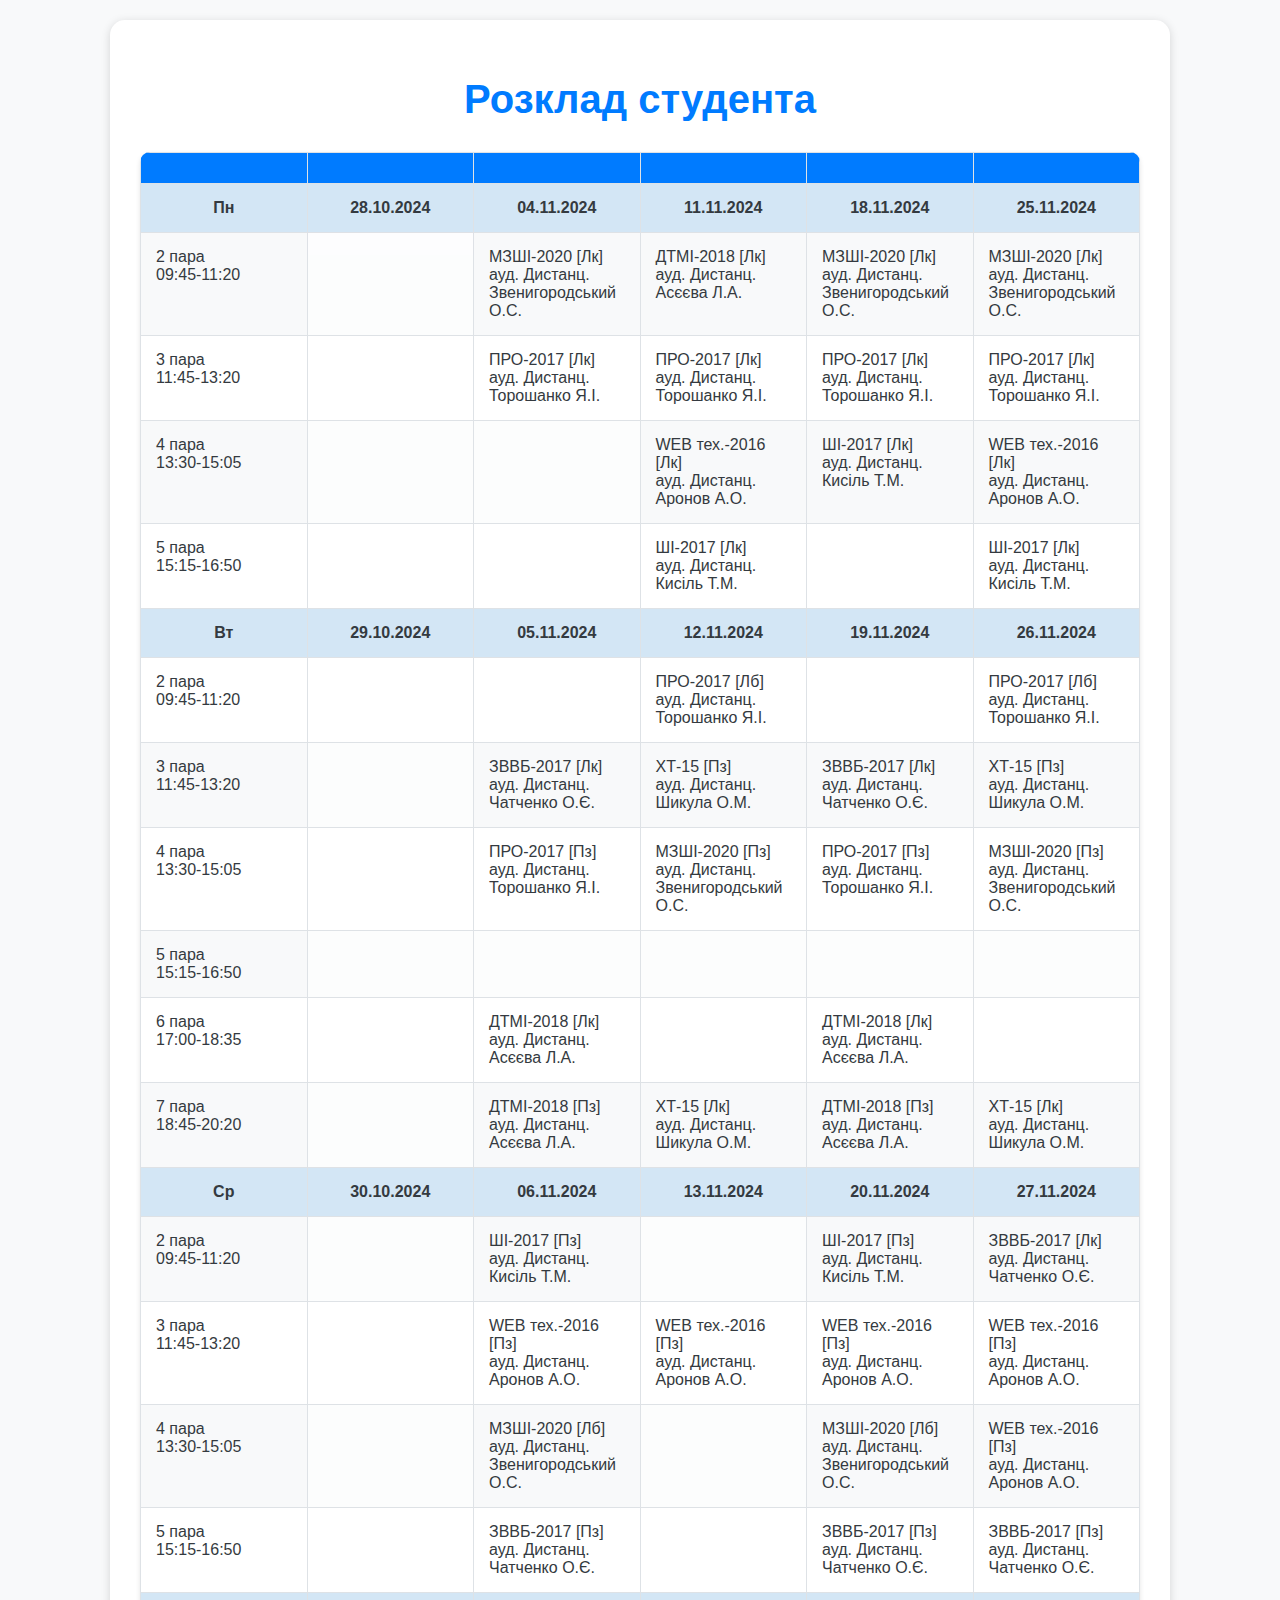
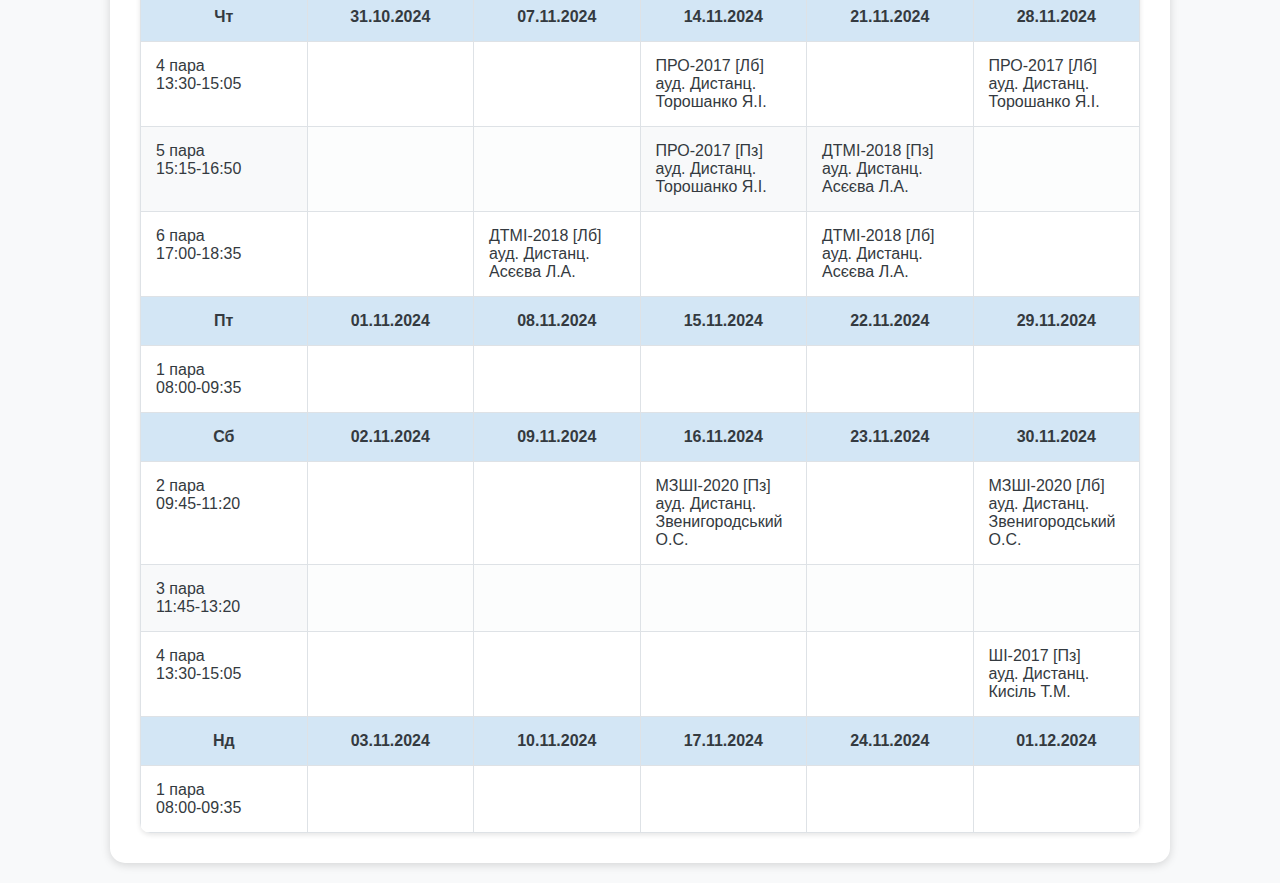
<file: tasks/Pract1/index.html>
<!DOCTYPE html>
<html lang="uk">
<head>
    <meta charset="UTF-8">
    <meta name="viewport" content="width=device-width, initial-scale=1.0">
    <title>Розклад студента</title>
    <link rel="stylesheet" href="style.css">
</head>
<body>
    <div class="container">
        <h1>Розклад студента</h1>
        <table>
            <thead>
                <tr>
		    <th></th>
		    <th></th>
                    <th></th>
                    <th></th>
                    <th></th>
                    <th></th>
                </tr>
            </thead>
            <tbody>
                <tr>
                    <td class="s">Пн</td>
                    <td class="s">28.10.2024</td>
                    <td class="s">04.11.2024</td>
                    <td class="s">11.11.2024</td>
                    <td class="s">18.11.2024</td>
                    <td class="s">25.11.2024</td>
                </tr>
                <tr>
                    <td>2 пара<br/>09:45-11:20</td>
                    <td class="null"></td>
                    <td>МЗШІ-2020 [Лк]<br/>ауд. Дистанц.<br/>Звенигородський О.С.</td>
                    <td>ДТМІ-2018 [Лк]<br/>ауд. Дистанц.<br/>Асєєва Л.А.</td>
                    <td>МЗШІ-2020 [Лк]<br/>ауд. Дистанц.<br/>Звенигородський О.С.</td>
                    <td>МЗШІ-2020 [Лк]<br/>ауд. Дистанц.<br/>Звенигородський О.С.</td>
                </tr>
                <tr>
                    <td>3 пара<br/>11:45-13:20</td>
                    <td class="null"></td>
                    <td>ПРО-2017 [Лк]<br/>ауд. Дистанц.<br/>Торошанко Я.І.</td>
                    <td>ПРО-2017 [Лк]<br/>ауд. Дистанц.<br/>Торошанко Я.І.</td>
                    <td>ПРО-2017 [Лк]<br/>ауд. Дистанц.<br/>Торошанко Я.І.</td>
                    <td>ПРО-2017 [Лк]<br/>ауд. Дистанц.<br/>Торошанко Я.І.</td>
                </tr>
                <tr>
                    <td>4 пара<br/>13:30-15:05</td>
                    <td class="null"></td>
                    <td class="null"></td>
                    <td>WEB тех.-2016 [Лк]<br/>ауд. Дистанц.<br/>Аронов А.О.</td>
                    <td>ШІ-2017 [Лк]<br/>ауд. Дистанц.<br/>Кисіль Т.М.</td>
                    <td>WEB тех.-2016 [Лк]<br/>ауд. Дистанц.<br/>Аронов А.О.</td>
                </tr>
                <tr>
                    <td>5 пара<br/>15:15-16:50</td>
                    <td class="null"></td>
                    <td class="null"></td>
                    <td>ШІ-2017 [Лк]<br/>ауд. Дистанц.<br/>Кисіль Т.М.</td>
                    <td class="null"></td>
                    <td>ШІ-2017 [Лк]<br/>ауд. Дистанц.<br/>Кисіль Т.М.</td>
                </tr>
                 <tr>
                    <td class="s">Вт</td>
                    <td class="s">29.10.2024</td>
                    <td class="s">05.11.2024</td>
                    <td class="s">12.11.2024</td>
                    <td class="s">19.11.2024</td>
                    <td class="s">26.11.2024</td>
                </tr>
                <tr>
                    <td>2 пара<br/>09:45-11:20</td>
                    <td class="null"></td>
                    <td class="null"></td>
                    <td>ПРО-2017 [Лб]<br/>ауд. Дистанц.<br/>Торошанко Я.І.</td>
                    <td class="null"></td>
                    <td>ПРО-2017 [Лб]<br/>ауд. Дистанц.<br/>Торошанко Я.І.</td>
                </tr>
                <tr>
                    <td>3 пара<br/>11:45-13:20</td>
                    <td class="null"></td>
                    <td>ЗВВБ-2017 [Лк]<br/>ауд. Дистанц.<br/>Чатченко О.Є.</td>
                    <td>ХТ-15 [Пз]<br/>ауд. Дистанц.<br/>Шикула О.М.</td>
                    <td>ЗВВБ-2017 [Лк]<br/>ауд. Дистанц.<br/>Чатченко О.Є.</td>
                    <td>ХТ-15 [Пз]<br/>ауд. Дистанц.<br/>Шикула О.М.</td>
                </tr>
                <tr>
                    <td>4 пара<br/>13:30-15:05</td>
                    <td class="null"></td>
                    <td>ПРО-2017 [Пз]<br/>ауд. Дистанц.<br/>Торошанко Я.І.</td>
                    <td>МЗШІ-2020 [Пз]<br/>ауд. Дистанц.<br/>Звенигородський О.С.</td>
                    <td>ПРО-2017 [Пз]<br/>ауд. Дистанц.<br/>Торошанко Я.І.</td>
                    <td>МЗШІ-2020 [Пз]<br/>ауд. Дистанц.<br/>Звенигородський О.С.</td>
                </tr>
                <tr>
                    <td>5 пара<br/>15:15-16:50</td>
                    <td class="null"></td>
                    <td class="null"></td>
                    <td class="null"></td>
                    <td class="null"></td>
                    <td class="null"></td>
                </tr>
                <tr>
                    <td>6 пара<br/>17:00-18:35</td>
                    <td class="null"></td>
                    <td>ДТМІ-2018 [Лк]<br/>ауд. Дистанц.<br/>Асєєва Л.А.</td>
                    <td class="null"></td>
                    <td>ДТМІ-2018 [Лк]<br/>ауд. Дистанц.<br/>Асєєва Л.А.</td>
                    <td class="null"></td>
                </tr>
                <tr>
                    <td>7 пара<br/>18:45-20:20</td>
                    <td class="null"></td>
                    <td>ДТМІ-2018 [Пз]<br/>ауд. Дистанц.<br/>Асєєва Л.А.</td>
                    <td>ХТ-15 [Лк]<br/>ауд. Дистанц.<br/>Шикула О.М.</td>
                    <td>ДТМІ-2018 [Пз]<br/>ауд. Дистанц.<br/>Асєєва Л.А.</td>
                    <td>ХТ-15 [Лк]<br/>ауд. Дистанц.<br/>Шикула О.М.</td>
                </tr>
                <tr>
                    <td class="s">Ср</td>
                    <td class="s">30.10.2024</td>
                    <td class="s">06.11.2024</td>
                    <td class="s">13.11.2024</td>
                    <td class="s">20.11.2024</td>
                    <td class="s">27.11.2024</td>
                </tr>
                <tr>
                    <td>2 пара<br/>09:45-11:20</td>
                    <td class="null"></td>
                    <td>ШІ-2017 [Пз]<br/>ауд. Дистанц.<br/>Кисіль Т.М.</td>
                    <td class="null"></td>
                    <td>ШІ-2017 [Пз]<br/>ауд. Дистанц.<br/>Кисіль Т.М.</td>
                    <td>ЗВВБ-2017 [Лк]<br/>ауд. Дистанц.<br/>Чатченко О.Є.</td>
                </tr>
                <tr>
                    <td>3 пара<br/>11:45-13:20</td>
                    <td class="null"></td>
                    <td>WEB тех.-2016 [Пз]<br/>ауд. Дистанц.<br/>Аронов А.О.</td>
                    <td>WEB тех.-2016 [Пз]<br/>ауд. Дистанц.<br/>Аронов А.О.</td>
                    <td>WEB тех.-2016 [Пз]<br/>ауд. Дистанц.<br/>Аронов А.О.</td>
                    <td>WEB тех.-2016 [Пз]<br/>ауд. Дистанц.<br/>Аронов А.О.</td>
                </tr>
                <tr>
                    <td>4 пара<br/>13:30-15:05</td>
                    <td class="null"></td>
                    <td>МЗШІ-2020 [Лб]<br/>ауд. Дистанц.<br/>Звенигородський О.С.</td>
                    <td class="null"></td>
                    <td>МЗШІ-2020 [Лб]<br/>ауд. Дистанц.<br/>Звенигородський О.С.</td>
                    <td>WEB тех.-2016 [Пз]<br/>ауд. Дистанц.<br/>Аронов А.О.</td>
                </tr>
                <tr>
                    <td>5 пара<br/>15:15-16:50</td>
                    <td class="null"></td>
                    <td>ЗВВБ-2017 [Пз]<br/>ауд. Дистанц.<br/>Чатченко О.Є.</td>
                    <td class="null"></td>
                    <td>ЗВВБ-2017 [Пз]<br/>ауд. Дистанц.<br/>Чатченко О.Є.</td>
                    <td>ЗВВБ-2017 [Пз]<br/>ауд. Дистанц.<br/>Чатченко О.Є.</td>
                </tr>
                <tr>
                    <td class="s">Чт</td>
                    <td class="s">31.10.2024</td>
                    <td class="s">07.11.2024</td>
                    <td class="s">14.11.2024</td>
                    <td class="s">21.11.2024</td>
                    <td class="s">28.11.2024</td>
                </tr>
                <tr>
                    <td>4 пара<br/>13:30-15:05</td>
                    <td class="null"></td>
                    <td class="null"></td>
                    <td>ПРО-2017 [Лб]<br/>ауд. Дистанц.<br/>Торошанко Я.І.</td>
                    <td class="null"></td>
                    <td>ПРО-2017 [Лб]<br/>ауд. Дистанц.<br/>Торошанко Я.І.</td>
                </tr>
                <tr>
                    <td>5 пара<br/>15:15-16:50</td>
                    <td class="null"></td>
                    <td class="null"></td>
                    <td>ПРО-2017 [Пз]<br/>ауд. Дистанц.<br/>Торошанко Я.І.</td>
                    <td>ДТМІ-2018 [Пз]<br/>ауд. Дистанц.<br/>Асєєва Л.А.</td>
                    <td class="null"></td>
                </tr>
                <tr>
                    <td>6 пара<br/>17:00-18:35</td>
                    <td class="null"></td>
                    <td>ДТМІ-2018 [Лб]<br/>ауд. Дистанц.<br/>Асєєва Л.А.</td>
                    <td class="null"></td>
                    <td>ДТМІ-2018 [Лб]<br/>ауд. Дистанц.<br/>Асєєва Л.А.</td>
                    <td class="null"></td>
                </tr>
                <tr>
                    <td class="s">Пт</td>
                    <td class="s">01.11.2024</td>
                    <td class="s">08.11.2024</td>
                    <td class="s">15.11.2024</td>
                    <td class="s">22.11.2024</td>
                    <td class="s">29.11.2024</td>
                </tr>
                <tr>
                    <td>1 пара<br/>08:00-09:35</td>
                    <td class="null"></td>
                    <td class="null"></td>
                    <td class="null"></td>
                    <td class="null"></td>
                    <td class="null"></td>
                </tr>
                <tr>
                    <td class="s">Сб</td>
                    <td class="s">02.11.2024</td>
                    <td class="s">09.11.2024</td>
                    <td class="s">16.11.2024</td>
                    <td class="s">23.11.2024</td>
                    <td class="s">30.11.2024</td>
                </tr>
                <tr>
                    <td>2 пара<br/>09:45-11:20</td>
                    <td class="null"></td>
                    <td class="null"></td>
                    <td>МЗШІ-2020 [Пз]<br/>ауд. Дистанц.<br/>Звенигородський О.С.</td>
                    <td class="null"></td>
                    <td>МЗШІ-2020 [Лб]<br/>ауд. Дистанц.<br/>Звенигородський О.С.</td>
                </tr>
                <tr>
                    <td>3 пара<br/>11:45-13:20</td>
                    <td class="null"></td>
                    <td class="null"></td>
                    <td class="null"></td>
                    <td class="null"></td>
                    <td class="null"></td>
                </tr>
                <tr>
                    <td>4 пара<br/>13:30-15:05</td>
                    <td class="null"></td>
                    <td class="null"></td>
                    <td class="null"></td>
                    <td class="null"></td>
                    <td>ШІ-2017 [Пз]<br/>ауд. Дистанц.<br/>Кисіль Т.М.</td>
                </tr>
                <tr>
                    <td class="s">Нд</td>
                    <td class="s">03.11.2024</td>
                    <td class="s">10.11.2024</td>
                    <td class="s">17.11.2024</td>
                    <td class="s">24.11.2024</td>
                    <td class="s">01.12.2024</td>
                </tr>
                <tr>
                    <td>1 пара<br/>08:00-09:35</td>
                    <td class="null"></td>
                    <td class="null"></td>
                    <td class="null"></td>
                    <td class="null"></td>
                    <td class="null"></td>
                </tr>
            </tbody>
        </table>
    </div>
</body>
</html>
</file>
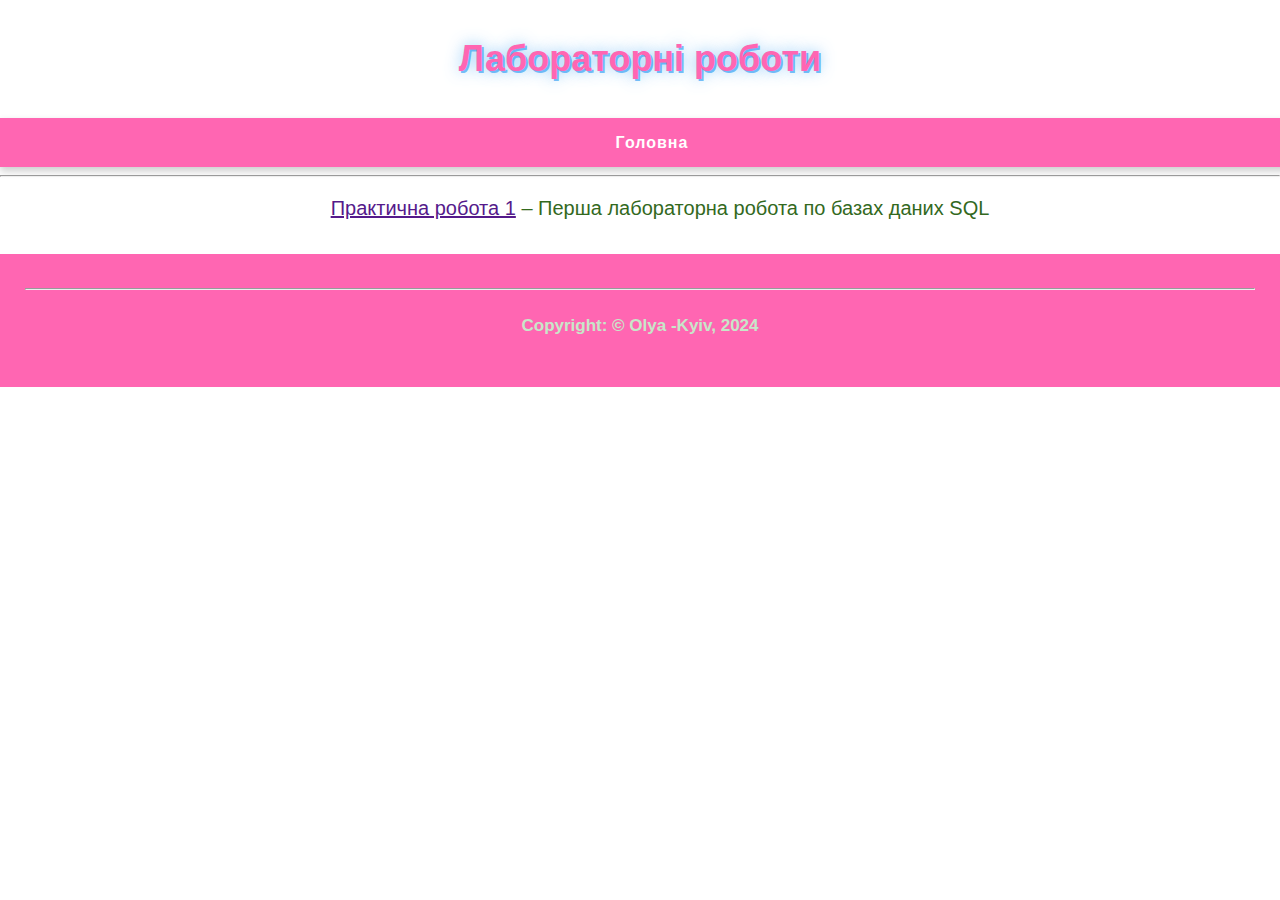
<file: lab.html>
<!DOCTYPE html>
<html lang="uk">
<head>
    <meta charset="UTF-8">
    <meta name="viewport" content="width=device-width, initial-scale=1.0">
    <title>Лабораторні роботи Ольги</title>
    <link rel="stylesheet" href="./lab.css">
</head>
  <header>
    <h2>Лабораторні роботи</h2>
    <nav class="navbar">
        <ul class="nav-links">
            <li><a href="./index.html">Головна</a></li>
        </ul>
    </nav>
</header>
    <hr>
<body>
    <main class="grid-container"></main>
        <section class="lab-section">  
            <ul class="links">
                <li ><a href="">Практична робота 1</a> –
                     Перша лабораторна робота по базах даних SQL </li>
            </ul>
        </section>
    </main>
    <footer class="footer">
        <hr>
        <h4>Copyright: &copy; Olya -Kyiv, 2024</h4>
    </footer>
</body>
</html>
</file>
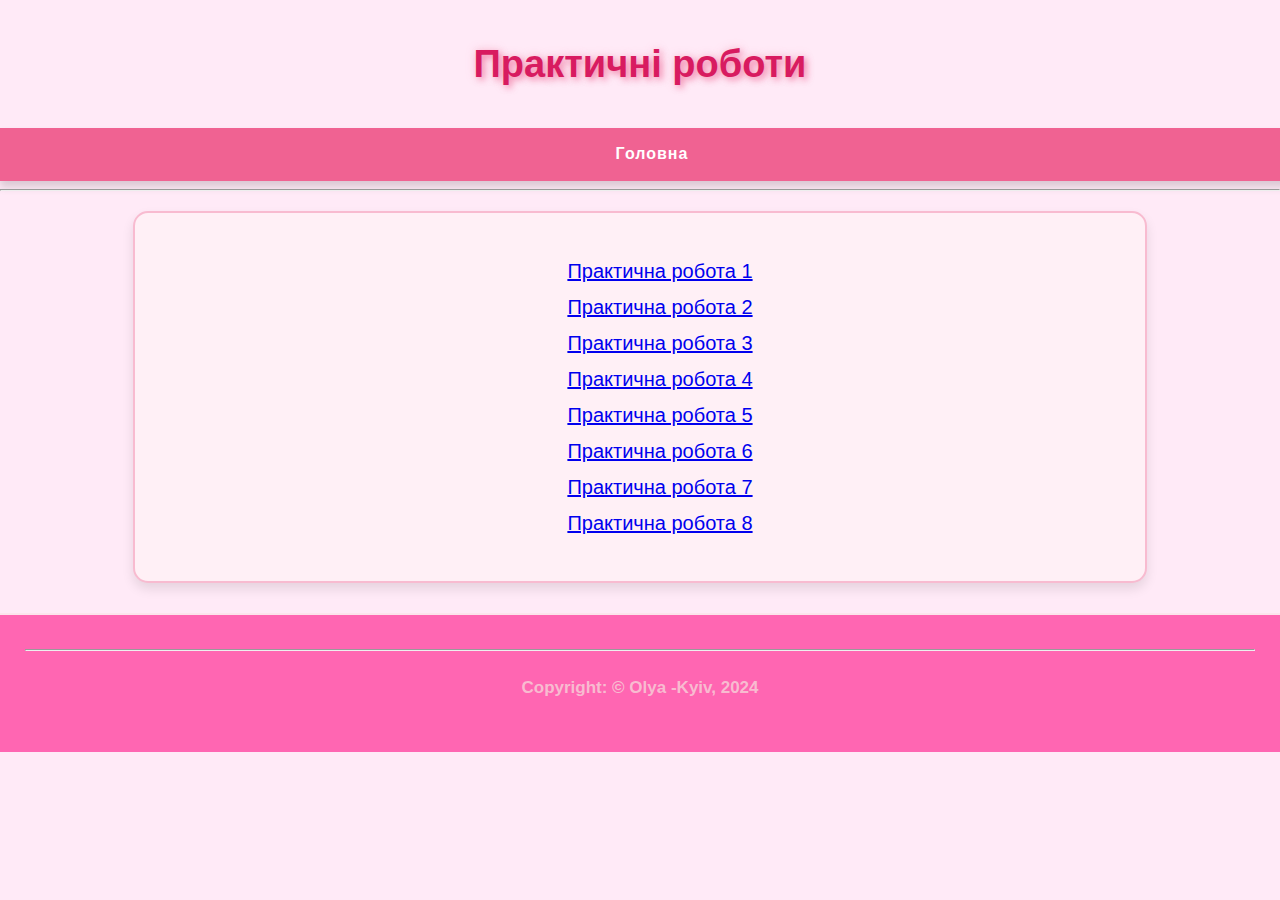
<file: practical.html>
<!DOCTYPE html>
<html lang="uk">
<head>
    <meta charset="UTF-8">
    <meta name="viewport" content="width=device-width, initial-scale=1.0">
    <link rel="stylesheet" href="./partical.css">
    <title>Практичні роботи</title>
</head>
<header>
    <h2>Практичні роботи</h2>
    <nav class="navbar">
        <ul class="nav-links">
            <li><a href="./index.html">Головна</a></li>
        </ul>
    </nav>
    <hr>
</header>
<body>
    <main class="grid-container">
    <section class="prac-section">  
        <ul class="links">
            <li><a href="tasks/Pract1/index.html" target="_blank" >Практична робота 1</a></li>
            <li><a href="tasks/Pract2/pract2.html" target="_blank" >Практична робота 2</a></li>
            <li><a href="tasks/Pract3/index3.html" target="_blank" >Практична робота 3</a></li>
            <li><a href="tasks/Pract4/index4.html" target="_blank" >Практична робота 4</a></li>
            <li><a href="tasks/Pract5/index5.html" target="_blank" >Практична робота 5</a></li>
            <li><a href="tasks/Pract6/index6.html" target="_blank" >Практична робота 6</a></li>
            <li><a href="tasks/Pract7/index7.html" target="_blank" >Практична робота 7</a></li>
            <li><a href="tasks/Pract8/index8.html" target="_blank" >Практична робота 8</a></li>
        </ul>
    </section>
</main>
<footer class="footer">
    <hr>
    <h4>Copyright: &copy; Olya -Kyiv, 2024</h4>
</footer>
</body>
</html>
</file>
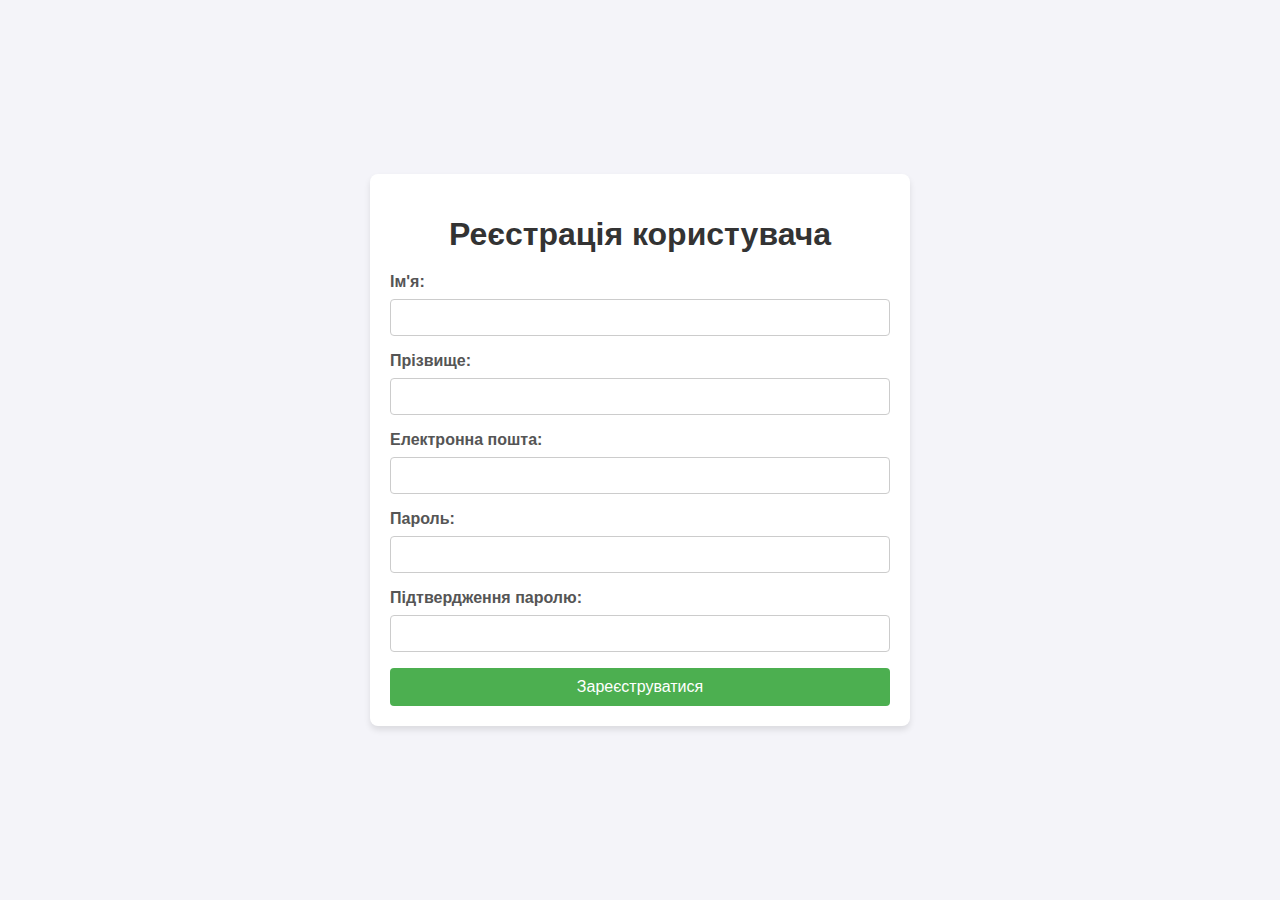
<file: tasks/Pract2/pract2.html>
<!DOCTYPE html>
<html lang="uk">
<head>
    <meta charset="UTF-8">
    <meta name="viewport" content="width=device-width, initial-scale=1.0">
    <link rel="stylesheet" href="style.css">
    <title>Форма реєстрації</title>
</head>
<body>
    <div class="container">
        <h1>Реєстрація користувача</h1>
        <form action="https://webhook.site/805223ad-bed2-4c69-8448-a0535d1ed7d0" method="post">
            <label for="first-name">Ім'я:</label>
            <input type="text" id="first-name" name="first-name" required>
    
            <label for="last-name">Прізвище:</label>
            <input type="text" id="last-name" name="last-name" required>
    
            <label for="email">Електронна пошта:</label>
            <input type="email" id="email" name="email" required>
    
            <label for="password">Пароль:</label>
            <input type="password" id="password" name="password" required>
    
            <label for="confirm-password">Підтвердження паролю:</label>
            <input type="password" id="confirm-password" name="confirm-password" required>
    
            <input type="submit" value="Зареєструватися">
        </form>
    </div>
</body>
</html>
</file>
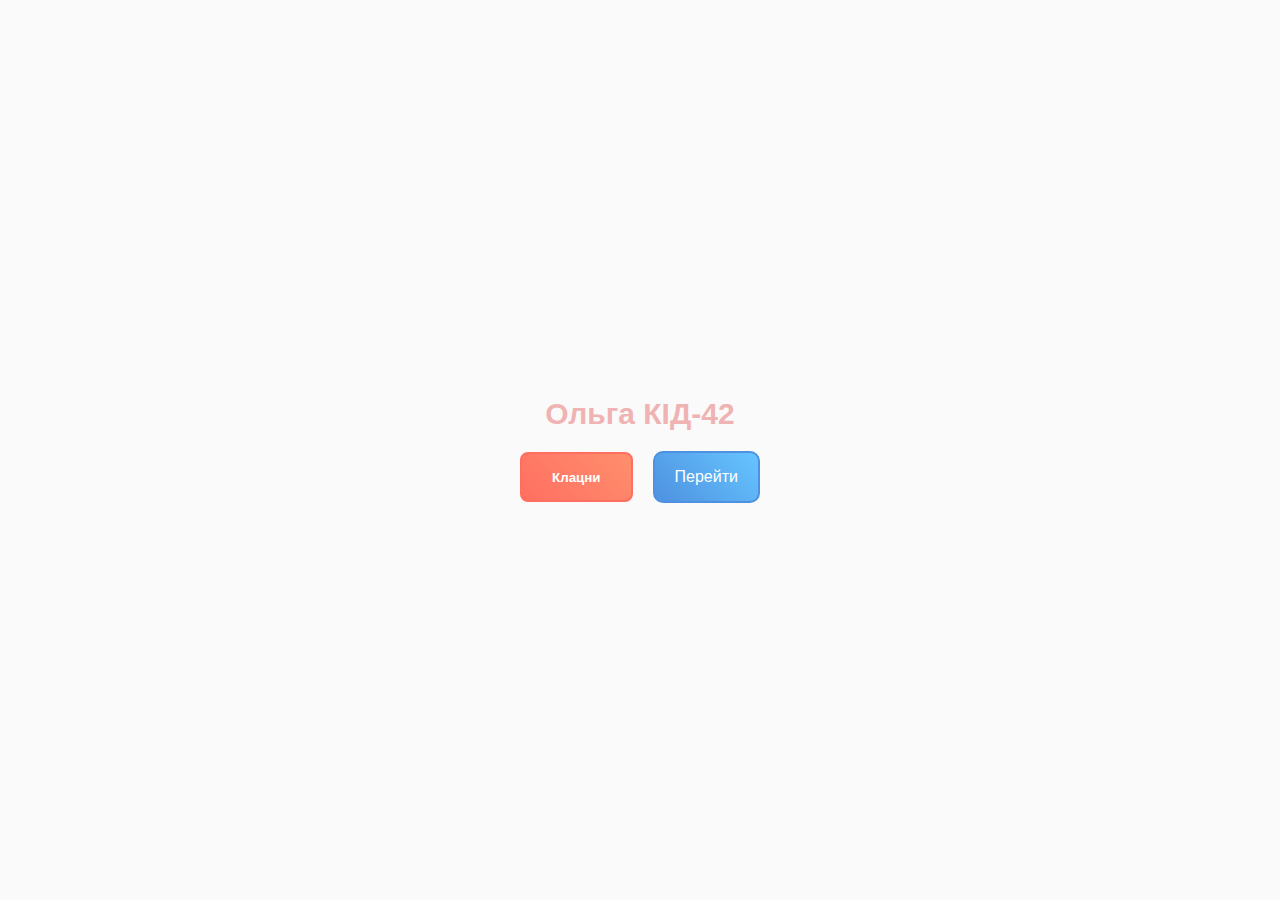
<file: tasks/Pract3/index3.html>
<!DOCTYPE html>
<html lang="uk">
<head>
    <meta charset="UTF-8">
    <meta name="viewport" content="width=device-width, initial-scale=1.0">
    <title>Особистий вебсайт</title>
    <link rel="stylesheet" href="style.css">
</head>

<body>
    <header>
        <h3>Ольга КІД-42</h3>
    </header>

    <main>
        <button class="p1">Клацни</button>
        <a href="https://www.youtube.com/" class="button-link" target="_blank">Перейти</a>
    </main>
</body>

</html>
</file>
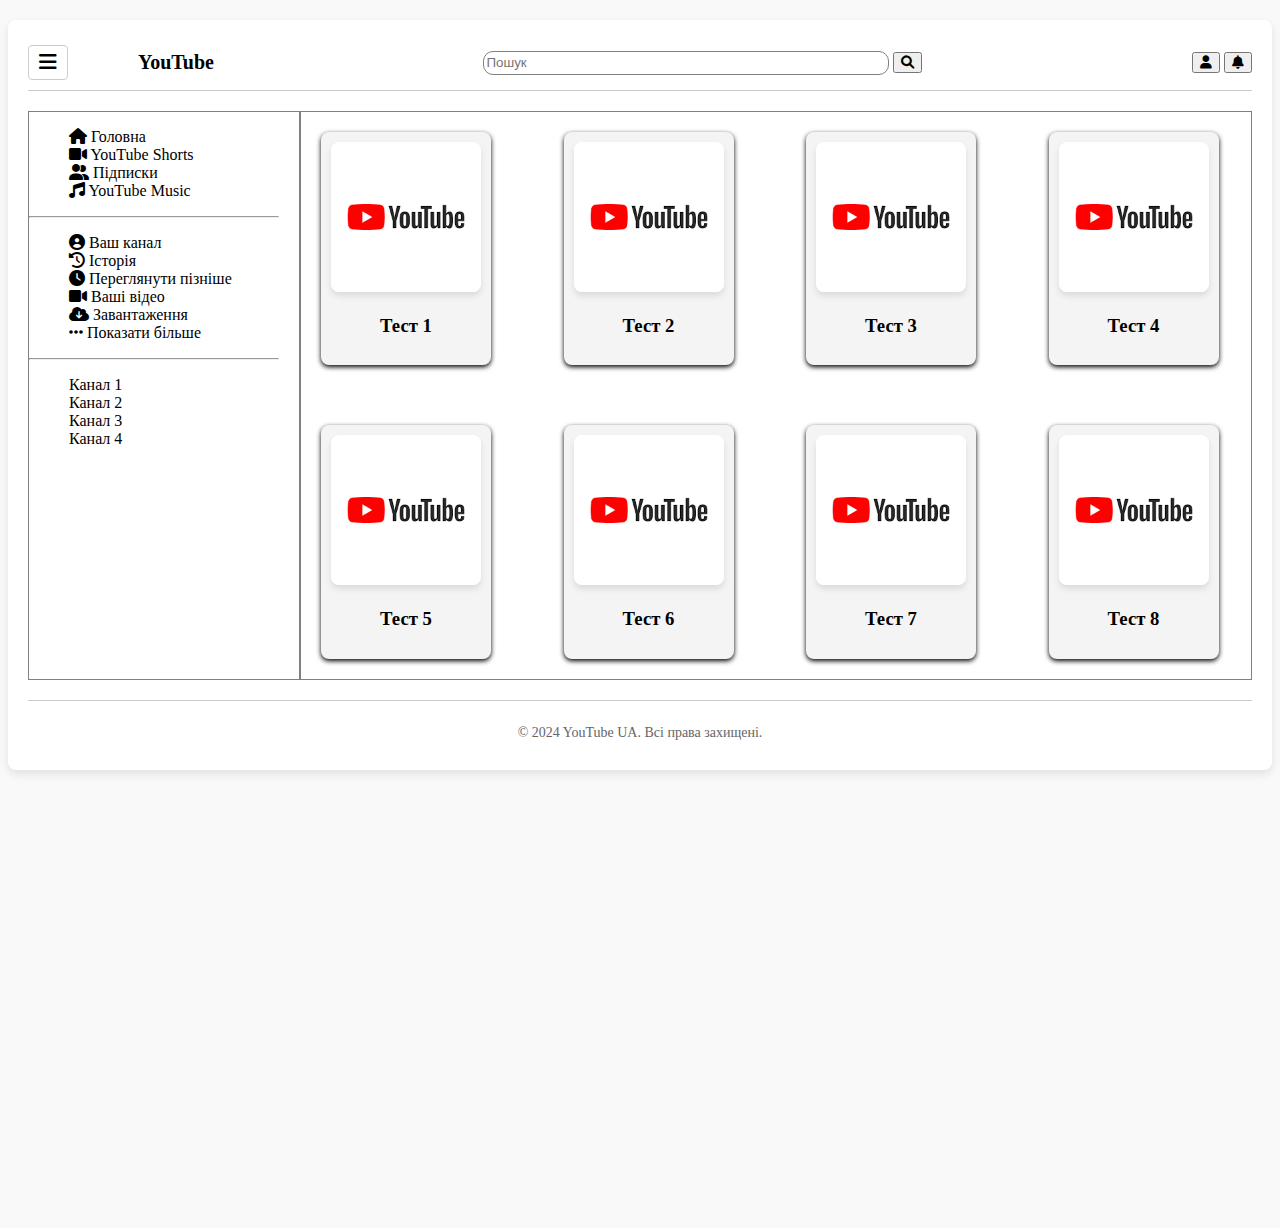
<file: tasks/Pract4/index4.html>
<!DOCTYPE html>
<html lang="uk">
<head>
    <meta charset="UTF-8">
    <meta name="viewport" content="width=device-width, initial-scale=1.0">
    <title>YouTube</title>
    <link rel="stylesheet" href="style.css">
    <link rel="icon" href="/img/youtube.ico">
    <link href="https://cdnjs.cloudflare.com/ajax/libs/font-awesome/6.0.0-beta3/css/all.min.css" rel="stylesheet">

</head>
<body>
    <div class="container">
        <header class="header">
            <div class="header-left">
                <button class="menu-button">
                    <i class="fas fa-bars"></i>
                </button>
                <div class="logo">YouTube</div>
            </div>
            <div class="search-container">
                <input type="text" class="search-bar" placeholder="Пошук">
                <button class="search-button">
                    <i class="fas fa-search"></i>
                </button>
            </div>
            <div class="header-right">
                <button class="profile-button">
                    <i class="fas fa-user"></i>
                </button>
                <button class="profile-button">
                    <i class="fas fa-bell"></i>
                </button>
            </div>
        </header>

        <div class="main-content">
            <aside id="sidebar" class="sidebar">
                <ul class="menu-section">
                    <li>
                        <i class="fas fa-home"></i> Головна
                    </li>
                    <li>
                        <i class="fas fa-video"></i> YouTube Shorts
                    </li>
                    <li>
                        <i class="fas fa-user-friends"></i> Підписки
                    </li>
                    <li>
                        <i class="fas fa-music"></i> YouTube Music
                    </li>
                </ul>
                <hr>
                <ul class="menu-section">
                    <li>
                        <i class="fas fa-user-circle"></i> Ваш канал
                    </li>
                    <li>
                        <i class="fas fa-history"></i> Історія
                    </li>
                    <li>
                        <i class="fas fa-clock"></i> Переглянути пізніше
                    </li>
                    <li>
                        <i class="fas fa-video"></i> Ваші відео
                    </li>
                    <li>
                        <i class="fas fa-cloud-download-alt"></i> Завантаження
                    </li>
                    <li>
                        <i class="fas fa-ellipsis-h"></i> Показати більше
                    </li>
                </ul>
                <hr>
                <ul class="menu-section subscriptions">
                    <li>Канал 1</li>
                    <li>Канал 2</li>
                    <li>Канал 3</li>
                    <li>Канал 4</li>
                </ul>
            </aside>

            <div class="container-video">
                <div class="video-card">
                    <img src="img/you 1.png" alt="Тест 1">
                    <h3>Тест 1</h3>
                </div>
                <div class="video-card">
                    <img src="img/you 1.png" alt="Тест 2">
                    <h3>Тест 2</h3>
                </div>
                <div class="video-card">
                    <img src="img/you 3.png" alt="Тест 3">
                    <h3>Тест 3</h3>
                </div>
                <div class="video-card">
                    <img src="img/you 4.png" alt="Тест 4">
                    <h3>Тест 4</h3>
                </div>
                <div class="video-card">
                    <img src="img/you 1.png" alt="Тест 1">
                    <h3>Тест 5</h3>
                </div>
                <div class="video-card">
                    <img src="img/you 1.png" alt="Тест 2">
                    <h3>Тест 6</h3>
                </div>
                <div class="video-card">
                    <img src="img/you 3.png" alt="Тест 3">
                    <h3>Тест 7</h3>
                </div>
                <div class="video-card">
                    <img src="img/you 4.png" alt="Тест 4">
                    <h3>Тест 8</h3>
                </div>
            </div>
        </div>

        <footer class="footer">
            <p>© 2024 YouTube UA. Всі права захищені.</p>
        </footer>
    </div>
</body>
</html>
</file>
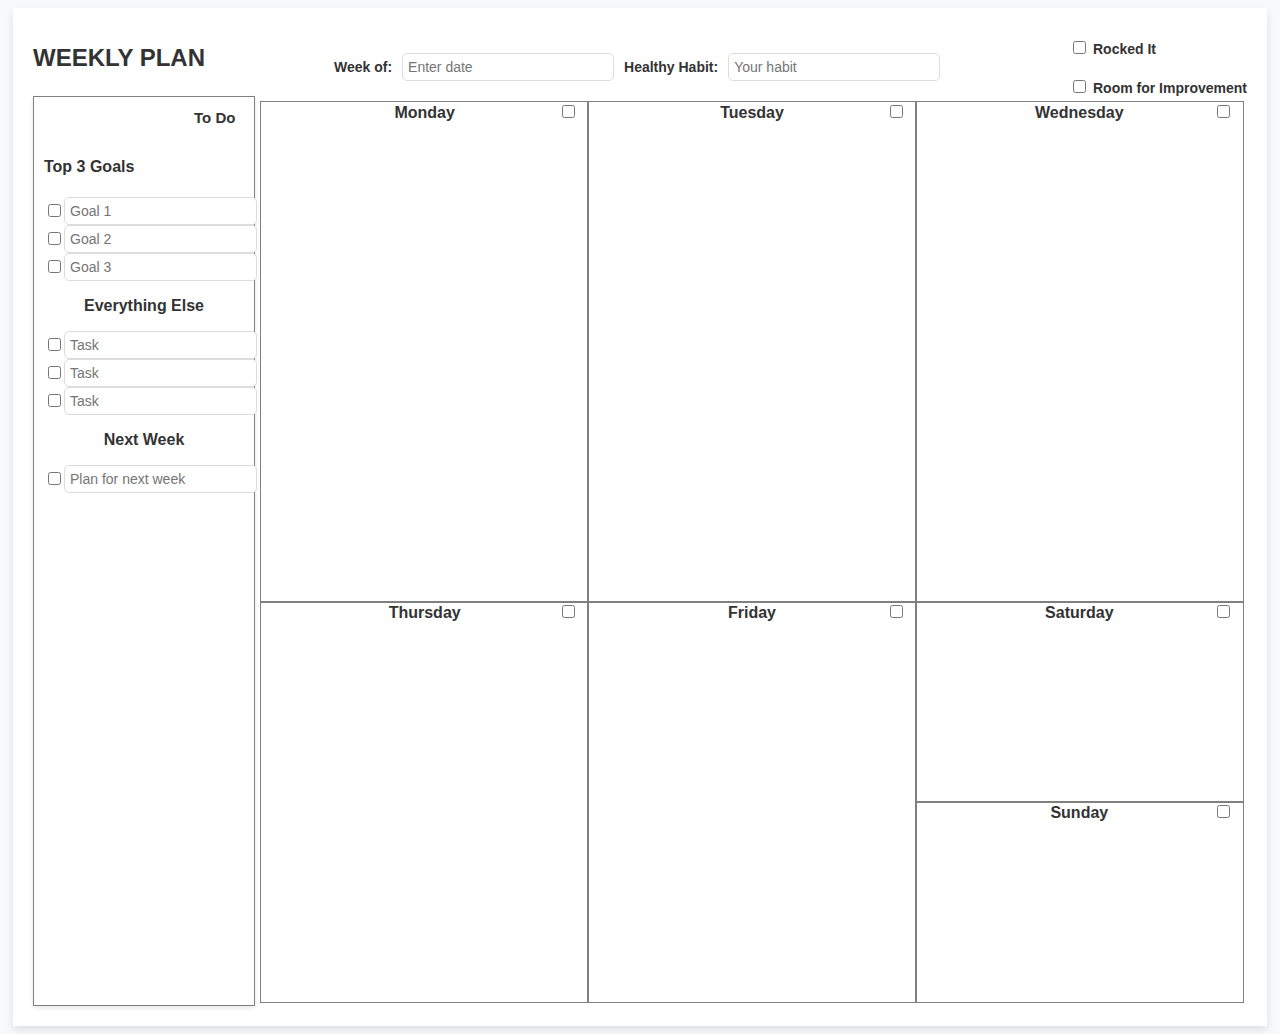
<file: tasks/Pract5/index5.html>
<!DOCTYPE html>
<html lang="uk">
<head>
    <meta charset="UTF-8">
    <meta name="viewport" content="width=device-width, initial-scale=1.0">
    <title>Weekly Plan</title>
    <link rel="stylesheet" href="style.css">
</head>
<body>
    <div class="weekly-plan">
        <header>
            <h1>Weekly Plan</h1>
            <div class="week-info">
                <label for="week-of">Week of:</label>
                <input type="text" id="week-of" placeholder="Enter date">
                <label for="healthy-habit">Healthy Habit:</label>
                <input type="text" id="healthy-habit" placeholder="Your habit">
            </div>
            <div class="review">
                <label>
                    <input type="checkbox">
                    Rocked It
                </label>
                <label>
                    <input type="checkbox">
                    Room for Improvement
                </label>
            </div>
        </header>
        <main>
            <div class="todo-section">
                <h2>To Do</h2>
                <div class="tasks">
                    <h4>Top 3 Goals</h4>
                    <ul>
                        <li><input type="checkbox"> <input type="text" placeholder="Goal 1"></li>
                        <li><input type="checkbox"> <input type="text" placeholder="Goal 2"></li>
                        <li><input type="checkbox"> <input type="text" placeholder="Goal 3"></li>
                    </ul>
                    <h3>Everything Else</h3>
                    <ul>
                        <li><input type="checkbox"> <input type="text" placeholder="Task"></li>
                        <li><input type="checkbox"> <input type="text" placeholder="Task"></li>
                        <li><input type="checkbox"> <input type="text" placeholder="Task"></li>
                    </ul>
                    <h3>Next Week</h3>
                    <ul>
                        <li><input type="checkbox"> <input type="text" placeholder="Plan for next week"></li>
                    </ul>
                </div>
            </div>
            <div class="week-days">
                <div class="day1">
                    <h3>Monday</h3>
                    <input type="checkbox" class="week">
                </div>
                <div class="day2">
                    <h3>Tuesday</h3>
                    <input type="checkbox" class="week">
                </div>
                <div class="day3">
                    <h3>Wednesday</h3>
                    <input type="checkbox" class="week">
                </div>
                <div class="day4">
                    <h3>Thursday</h3>
                    <input type="checkbox" class="week">
                </div>
                <div class="day5">
                    <h3>Friday</h3>
                    <input type="checkbox" class="week">
                </div>
                <div class="weekend">
                    <div class="day6">
                        <h3>Saturday</h3>
                        <input type="checkbox" class="week">
                    </div>
                    <div class="day7">
                        <h3>Sunday</h3>
                        <input type="checkbox" class="week">
                    </div>
                </div>
            </div>
        </main>
    </div>
</body>
</html>
</file>
<file: tasks/Pract1/style.css>
body {
    font-family: 'Roboto', sans-serif; /* Сучасніший шрифт */
    background-color: #f8f9fa; /* Світліший фон */
    color: #343a40; /* Темніший текст для кращої читабельності */
    display: flex;
    justify-content: center;
    padding: 20px;
    margin: 0; /* Видалити стандартні відступи */
}

.container {
    width: 100%;
    max-width: 1000px; /* Трохи ширший контейнер */
    background: #fff;
    box-shadow: 0px 2px 10px rgba(0,0,0,0.15); /* Глибша тінь */
    padding: 30px; /* Більше внутрішніх відступів */
    border-radius: 15px; /* Більші заокруглення */
}

h1 {
    text-align: center;
    color: #007bff; /* Основний колір для заголовків */
    margin-bottom: 30px; /* Відступ знизу */
    font-size: 2.5rem; /* Збільшений розмір */
}

table {
    width: 100%;
    border-collapse: collapse;
    margin-top: 20px;
    table-layout: fixed;
    border-radius: 10px; /* Заокруглення кутів таблиці */
    overflow: hidden; /* Обрізати заокруглення */
    box-shadow: 0 2px 5px rgba(0,0,0,0.1); /* Легка тінь для таблиці */
}

th, td {
    padding: 15px; /* Збільшені відступи */
    border: 1px solid #dee2e6; /* Світліші границі */
    text-align: left;
    font-size: 16px; /* Збільшений розмір шрифту */
    word-break: break-word;
    vertical-align: top; /* Вирівнювання тексту по верху */
}

th {
    background-color: #007bff; /* Основний колір */
    color: white;
    font-weight: 500; /* Нормальна товщина шрифту */
    text-transform: uppercase; /* Великі літери */
}

tr:nth-child(even) {
    background-color: #f8f9fa; /* Світліший фон для парних рядків */
}

tr:hover {
    background-color: #e9ecef; /* Легкий колір при наведенні */
}

.null {
    background-color: #fff;
    opacity: 0.7; /* Зробити пусті клітинки напівпрозорими */
}

.s {
    text-align: center;
    font-weight: bold;
    background-color: #d3e6f5; /* Блакитний фон для днів тижня */
}

td {
  width: calc(100% / 6);
}

/* Адаптивність для малих екранів */
@media (max-width: 768px) {
    table {
        display: block;
        overflow-x: auto;
    }
    th, td {
        display: table-cell; /* Важливо для коректного відображення */
        white-space: nowrap; /* Запобігає переносу рядків у заголовках */
        font-size: 14px; /* Менший розмір шрифту для малих екранів */
    }

    .container {
        padding: 15px; /* Зменшити відступи для малих екранів */
    }
}
</file>
<file: lab.css>
body {
    font-family: 'Arial', sans-serif;
    margin: 0;
    padding: 0;
    color: #212121;
    background-color: white;
    line-height: 1.6;
}

h2 {
    text-align: center;
    margin: 30px auto;
    color: #ff66b2;
    font-size: 36px;
    text-shadow: 2px 2px rgba(33, 150, 243, 0.6), 0 0 15px rgba(100, 181, 246, 0.8);
}

.lab-section > .a {
    padding: 25px;
    background-color: #ff66b2;
    margin: 20px auto;
    border-radius: 15px;
    box-shadow: 0 5px 10px rgba(0, 0, 0, 0.15);
    width: 85%;
}

p {
    text-align: center;
    margin: 20px auto;
    font-size: 18px;
    color: #ff66b2;
}

.navbar {
    background-color: #ff66b2;
    padding: 12px;
    width: 100%;
    box-shadow: 0 4px 8px rgba(0, 0, 0, 0.2);
}

.nav-links {
    display: flex;
    list-style: none;
    padding: 0;
    justify-content: center;
    margin: 0;
}

.nav-links li {
    margin: 0 20px;
}

.nav-links a {
    color: #ffffff;
    text-decoration: none;
    font-weight: bold;
    letter-spacing: 1px;
    transition: color 0.3s ease, transform 0.2s ease;
}

.nav-links a:hover {
    color: #b3e5fc;
    transform: scale(1.15);
}

.footer {
    background-color: #ff66b2;
    color: #c8e6c9;
    padding: 25px;
    text-align: center;
    font-size: 17px;
    margin-top: 30px;
}

.link {
    text-align: center;
    list-style: none;
    font-size: 19px;
    margin: 15px 0;
}

.link a {
    color: #1100ff;
    text-decoration: none;
    font-weight: bold;
    transition: color 0.3s ease;
}

.link a:hover {
    color: #1b5e20;
}

.links {
    text-align: center;
    list-style: none;
    font-size: 20px;
    margin: 15px 0;
    color: #33691e;
}
</file>
<file: partical.css>
body {
    font-family: 'Arial', sans-serif;
    margin: 0;
    padding: 0;
    color: #5a5a5a;
    background-color: #ffeaf7;
    line-height: 1.8;
}

h2 {
    text-align: center;
    margin: 30px auto;
    color: #d81b60;
    font-size: 38px;
    text-shadow: 3px 3px 6px rgba(236, 64, 122, 0.5), 0 0 10px rgba(248, 187, 208, 0.8);
}

.prac-section {
    padding: 25px;
    background-color: #fff0f6;
    margin: 20px auto;
    border-radius: 15px;
    box-shadow: 0 6px 12px rgba(0, 0, 0, 0.1);
    width: 75%;
    border: 2px solid #f8bbd0;
}

.navbar {
    background-color: #f06292;
    padding: 12px;
    width: 100%;
    box-shadow: 0 6px 8px rgba(0, 0, 0, 0.15);
}

.nav-links {
    display: flex;
    list-style: none;
    padding: 0;
    justify-content: center;
    margin: 0;
}

.nav-links li {
    margin: 0 15px;
}

.nav-links a {
    color: #fff;
    text-decoration: none;
    font-weight: bold;
    letter-spacing: 1px;
    transition: color 0.3s ease, transform 0.3s ease;
}

.nav-links a:hover {
    color: #ffd1dc;
    transform: scale(1.2);
}

.footer {
    background-color: #ff66b2;
    color: #f8bbd0;
    padding: 25px;
    text-align: center;
    font-size: 17px;
    margin-top: 30px;
    border-top: 2px solid #fce4ec;
}

.link {
    text-align: center;
    list-style: none;
    font-size: 19px;
    margin: 15px 0;
}

.link a {
    color: #e91e63;
    text-decoration: none;
    font-weight: bold;
    transition: color 0.3s ease, transform 0.3s ease;
}

.link a:hover {
    color: #880e4f;
    transform: scale(1.1);
}

.links {
    text-align: center;
    list-style: none;
    font-size: 20px;
    margin: 15px 0;
    color: #f06292;
}


button {
    background-color: #ec407a;
    color: #fff;
    padding: 10px 20px;
    border: none;
    border-radius: 20px;
    font-size: 16px;
    font-weight: bold;
    cursor: pointer;
    transition: background-color 0.3s ease, transform 0.3s ease;
}

button:hover {
    background-color: #f8bbd0;
    transform: scale(1.1);
}
</file>
<file: tasks/Pract2/style.css>
body {
    font-family: Arial, sans-serif;
    background-color: #f4f4f9;
    margin: 0;
    padding: 0;
    display: flex;
    justify-content: center;
    align-items: center;
    height: 100vh;
}


.container {
    text-align: center;
    width: 100%;
    max-width: 500px;
    padding: 20px;
    box-shadow: 0 4px 6px rgba(0, 0, 0, 0.1);
    border-radius: 8px;
    background: #ffffff;
}

h1 {
    margin-bottom: 20px;
    color: #333;
}


form {
    text-align: left;
}

label {
    font-weight: bold;
    display: block;
    margin-bottom: 8px;
    color: #555;
}

input[type="text"],
input[type="email"],
input[type="password"] {
    width: 100%;
    padding: 10px;
    margin-bottom: 16px;
    border: 1px solid #ccc;
    border-radius: 4px;
    box-sizing: border-box;
}

input[type="submit"] {
    background-color: #4CAF50;
    color: white;
    padding: 10px 20px;
    border: none;
    border-radius: 4px;
    cursor: pointer;
    font-size: 16px;
    width: 100%;
}

input[type="submit"]:hover {
    background-color: #45a049;
}
</file>
<file: tasks/Pract3/style.css>
body {
    margin: 0;
    padding: 0;
    font-family: 'Arial', sans-serif;
    background-color: #fafafa;  
    display: flex;
    justify-content: center;
    align-items: center;
    height: 100vh;
    flex-direction: column;
}

header {
    text-align: center;
    margin-bottom: 20px;
}

h3 {
    color: #f0b3b3;  
    font-size: 30px;
    margin: 0;
}

main {
    display: flex;
    justify-content: center;
    align-items: center;
    gap: 20px;
    text-align: center;
}

.p1 {
    background: linear-gradient(45deg, #ff6f61, #ff8f6d);  
    color: white;  
    padding: 15px 30px;
    border: 2px solid #ff6f61;  
    border-radius: 8px;
    cursor: pointer;
    font-weight: bold;
    width: auto;
    height: 50px;
}

.p1:hover {
    background: linear-gradient(45deg, #ff4b3a, #ff7a57);  
    border-color: #ff4b3a;
    box-shadow: 0px 5px 15px rgba(0, 0, 0, 0.2);
}

.p1:active {
    transform: scale(0.95);
    box-shadow: 0px 3px 10px rgba(0, 0, 0, 0.2);
}

.button-link {
    background: linear-gradient(45deg, #4e91e0, #66c5ff); 
    color: white;
    padding: 15px 20px;
    text-decoration: none;
    border: 2px solid #4e91e0;
    border-radius: 10px;
    transition: all 0.3s ease;
}

.button-link:hover {
    background: linear-gradient(45deg, #3976b7, #4e91e0);  
    border-color: #3976b7;
    box-shadow: 0px 5px 15px rgba(0, 0, 0, 0.2);
}

.button-link:active {
    transform: scale(0.95);
    box-shadow: 0px 3px 10px rgba(0, 0, 0, 0.2);
}
</file>
<file: tasks/Pract4/style.css>
body {
    font-family: 20px, Arial, sans-serif;
    background-color: #f9f9f9;
    height: 1200px;
    width: auto;
}

.container {
    max-width: auto;
    margin: 20px auto;
    padding: 15px 20px;
    background-color: #fff;
    box-shadow: 0 4px 10px rgba(0, 0, 0, 0.1);
    border-radius: 8px;
}

.header {
    display: flex;
    justify-content: space-between; 
    align-items: center;
    padding: 10px 0;
    border-bottom: 1px solid #ccc;
    
}

.header-left {
    display: flex;
    align-items: center;
    gap: 70px;
     
}

.menu-button {
    font-size: 20px;
    padding: 5px 10px;
    background-color: transparent;
    border: 1px solid #ccc;
    border-radius: 4px;
    cursor: pointer;
}

.logo {
    font-size: 20px;
    font-weight: bold;
}

.main-content {
    display: flex;
    margin-top: 20px;
}

.sidebar {
    width: 250px;
    padding-right: 20px;
    transition: transform 0.3s ease;
    transform: translateX(0);
    border: 1px solid grey;
}

.sidebar.hidden {
    transform: translateX(-100%);
}

.container-video {
    display: grid;
    grid-template-columns: repeat(auto-fill, minmax(200px, 1fr));
    gap: 20px;
    flex-grow: 1;
    border: 1px solid grey;
}

.video-card {
    background: #f4f4f4;
    border-radius: 8px;
    padding: 10px;
    text-align: center;
    box-shadow: 0 2px 5px black;
    width: 150px;
    margin: 20px;
}

.footer {
    margin-top: 20px;
    text-align: center;
    font-size: 14px;
    color: #666;
    padding-top: 10px;
    border-top: 1px solid #ccc;
}

img {
    max-width: 100%; 
    height: auto;    
    border-radius: 8px;
    box-shadow: 0 4px 6px rgba(0, 0, 0, 0.1); 
}
ul {
    list-style: none; 
}

.search-bar{
    width: 400px;
    height: 20px;
    border-radius: 10px;
    border: 1px solid grey;
}
</file>
<file: tasks/Pract5/style.css>
body {
    font-family: Arial, sans-serif;
    background-color: #f8f9fa;
    color: #333;
  }
  
  main {
    display: grid;
    grid-template-columns: 1fr 3fr; 
    margin: 0;
 }

 

.weekly-plan {
    margin: 5px;
    padding: 20px;
    background-color: #fff;
    box-shadow: 0 4px 8px rgba(0, 0, 0, 0.1);
}

.week-info {
    display: flex;
    justify-content: space-between;
    align-items: center;
    gap: 10px;
    margin-top: 10px;
}

.week-info label {
    font-weight: bold;
    font-size: 14px;
}

.week-info input {
    padding: 8px;
    border: 1px solid #ddd;
    border-radius: 5px;
    font-size: 14px;
    width: 200px;
}



.review {
    margin-top: 10px;
    display: grid;
    gap: 20px;
}

.review label {
    font-size: 14px;
    font-weight: bold;
}

.todo-section {
    border: 1px solid grey;
    width: 200px;
    height: auto;
    padding: 10px;
    box-shadow: 0 2px 4px rgba(0, 0, 0, 0.1);
}

.todo-section h2 {
    position: relative;
    left: 150px;
    bottom: 10px;
    font-size: 15px;
    font-weight: bold;
}

.tasks ul {
    list-style: none;
    padding: 0;
}

.tasks li {
    display: flex;
    align-items: center;
    
}

.tasks input[type="text"] {
    padding: 5px;
    border: 1px solid #ddd;
    border-radius: 5px;
    font-size: 14px;
}
header {
    display: flex;
    justify-content: space-between;
}

h1 {
    font-size: 24px;
    text-transform: uppercase;
}
h3{
    font-size: 16px;
    text-align: center;
    margin: 2px;
    font: italic;
}

.week-days div {
    position: relative;
}

.week {
    position: absolute; 
    top: 0px; 
    right: 10px; 
}


input[type="text"] {
    padding: 5px;
    border: 1px solid #ddd;
    border-radius: 5px;
    font-size: 14px;
}

main {
    display: flex;
    margin: 0px;
}

.tasks ul {
    list-style: none;
}


.week-days {
    display: grid;
    grid-template-columns: repeat(3, 1fr); 
    grid-template-rows: repeat(9, 100px); 
    margin: 5px;
    width: 100%;
}

.day1, .day2, .day3, .day4, .day5{
    border: 1px solid gray;
    width: 100%; 
    height: 100%;
    grid-row: span 5; 
}

.day6 {
  border: 1px solid gray;   
  width: 100%; 
    height: 100%;
}
.day7 {
    border: 1px solid gray;
    width: 100%; 
    height: 100%;
}

.weekend {
    display: grid;
    grid-column: 3; 
    grid-row: span 5; 
    width: 100%; 
    height: 100%;
}
</file>
